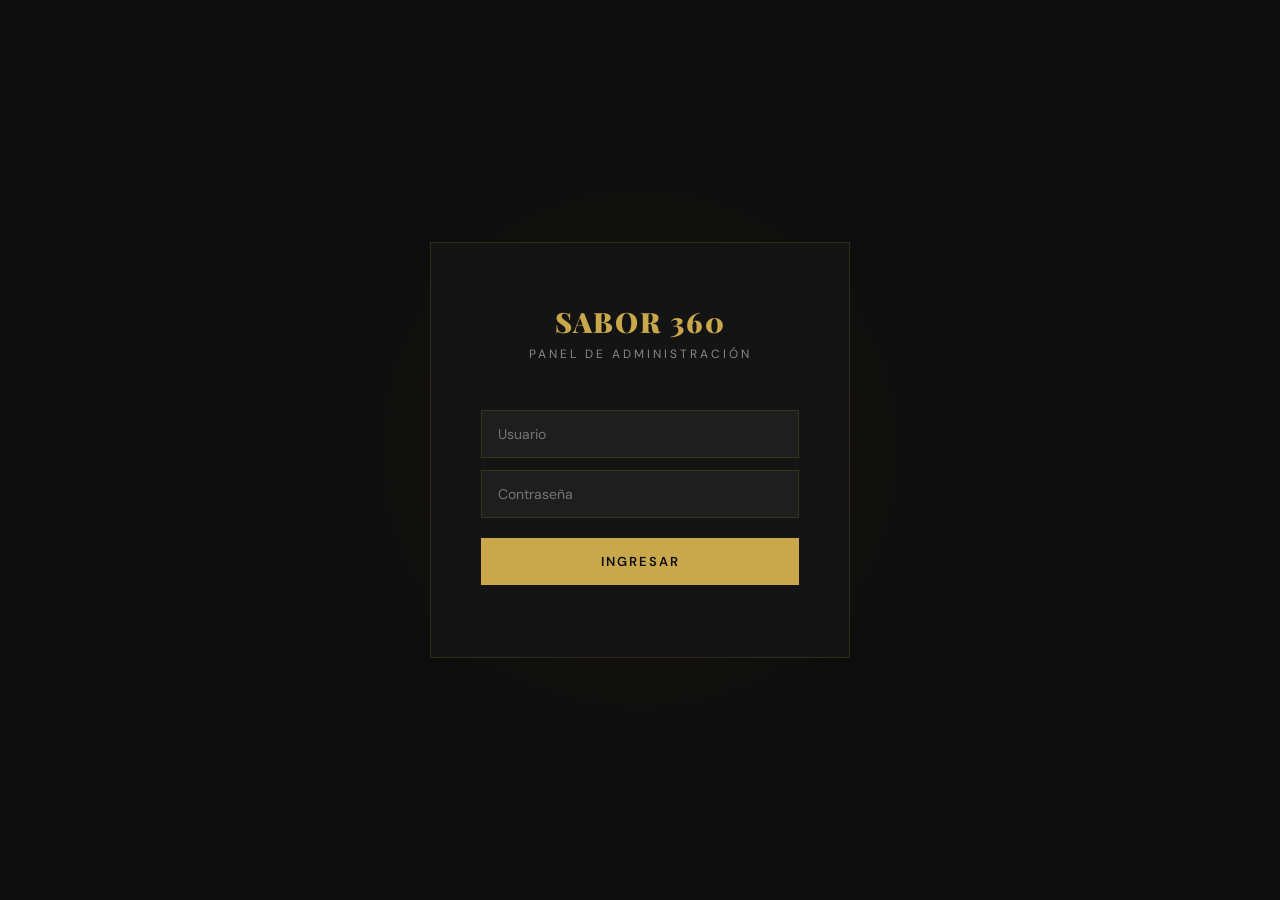
<file: admin.html>
<!DOCTYPE html>
<html lang="es">
<head>
<meta charset="UTF-8">
<meta name="viewport" content="width=device-width, initial-scale=1.0">
<title>Sabor 360 — Panel Admin</title>
<link href="https://fonts.googleapis.com/css2?family=Playfair+Display:wght@700;900&family=DM+Sans:wght@300;400;500;600&display=swap" rel="stylesheet">
<style>
  :root {
    --gold: #C9A84C;
    --gold-light: #E8C96A;
    --dark: #0D0D0D;
    --dark2: #141414;
    --dark3: #1E1E1E;
    --dark4: #2A2A2A;
    --text: #F0EDE8;
    --text-muted: #888;
    --red: #E05252;
    --green: #4CAF7D;
    --border: rgba(201,168,76,0.15);
  }

  * { margin: 0; padding: 0; box-sizing: border-box; }

  body {
    font-family: 'DM Sans', sans-serif;
    background: var(--dark);
    color: var(--text);
    min-height: 100vh;
  }

  /* LOGIN */
  #loginScreen {
    min-height: 100vh;
    display: flex;
    align-items: center;
    justify-content: center;
    background: var(--dark);
    position: relative;
    overflow: hidden;
  }

  #loginScreen::before {
    content: '';
    position: absolute;
    width: 600px; height: 600px;
    background: radial-gradient(circle, rgba(201,168,76,0.08) 0%, transparent 70%);
    top: 50%; left: 50%;
    transform: translate(-50%, -50%);
  }

  .login-box {
    background: var(--dark2);
    border: 1px solid var(--border);
    padding: 60px 50px;
    width: 420px;
    position: relative;
    z-index: 1;
  }

  .login-logo {
    font-family: 'Playfair Display', serif;
    font-size: 28px;
    font-weight: 900;
    color: var(--gold);
    letter-spacing: 2px;
    text-align: center;
    margin-bottom: 6px;
  }

  .login-sub {
    text-align: center;
    color: var(--text-muted);
    font-size: 12px;
    letter-spacing: 3px;
    text-transform: uppercase;
    margin-bottom: 48px;
  }

  .login-box input {
    width: 100%;
    background: var(--dark3);
    border: 1px solid var(--border);
    color: var(--text);
    padding: 14px 16px;
    font-family: 'DM Sans', sans-serif;
    font-size: 14px;
    margin-bottom: 12px;
    outline: none;
    transition: border-color 0.2s;
  }

  .login-box input:focus { border-color: var(--gold); }

  .btn-login {
    width: 100%;
    background: var(--gold);
    color: var(--dark);
    border: none;
    padding: 15px;
    font-family: 'DM Sans', sans-serif;
    font-size: 13px;
    font-weight: 600;
    letter-spacing: 2px;
    text-transform: uppercase;
    cursor: pointer;
    margin-top: 8px;
    transition: background 0.2s;
  }

  .btn-login:hover { background: var(--gold-light); }
  .login-error { color: var(--red); font-size: 13px; text-align: center; margin-top: 12px; }

  /* LAYOUT */
  #appScreen { display: none; min-height: 100vh; }

  .sidebar {
    position: fixed;
    left: 0; top: 0; bottom: 0;
    width: 240px;
    background: var(--dark2);
    border-right: 1px solid var(--border);
    display: flex;
    flex-direction: column;
    z-index: 100;
  }

  .sidebar-logo {
    padding: 32px 28px 24px;
    border-bottom: 1px solid var(--border);
  }

  .sidebar-logo .name {
    font-family: 'Playfair Display', serif;
    font-size: 20px;
    font-weight: 900;
    color: var(--gold);
    letter-spacing: 1px;
  }

  .sidebar-logo .role {
    font-size: 11px;
    color: var(--text-muted);
    letter-spacing: 2px;
    text-transform: uppercase;
    margin-top: 3px;
  }

  .sidebar-nav { flex: 1; padding: 24px 0; }

  .nav-item {
    display: flex;
    align-items: center;
    gap: 12px;
    padding: 12px 28px;
    color: var(--text-muted);
    cursor: pointer;
    font-size: 13px;
    font-weight: 500;
    transition: all 0.2s;
    border-left: 2px solid transparent;
  }

  .nav-item:hover { color: var(--text); background: rgba(255,255,255,0.03); }
  .nav-item.active { color: var(--gold); border-left-color: var(--gold); background: rgba(201,168,76,0.05); }

  .nav-item svg { flex-shrink: 0; }

  .sidebar-footer {
    padding: 20px 28px;
    border-top: 1px solid var(--border);
  }

  .btn-logout {
    width: 100%;
    background: transparent;
    border: 1px solid var(--border);
    color: var(--text-muted);
    padding: 10px;
    font-family: 'DM Sans', sans-serif;
    font-size: 12px;
    cursor: pointer;
    transition: all 0.2s;
    letter-spacing: 1px;
  }

  .btn-logout:hover { border-color: var(--red); color: var(--red); }

  .main-content {
    margin-left: 240px;
    padding: 40px;
    min-height: 100vh;
  }

  /* PANELS */
  .panel { display: none; }
  .panel.active { display: block; }

  .panel-header {
    margin-bottom: 36px;
    padding-bottom: 24px;
    border-bottom: 1px solid var(--border);
    display: flex;
    align-items: flex-start;
    justify-content: space-between;
  }

  .panel-title {
    font-family: 'Playfair Display', serif;
    font-size: 32px;
    font-weight: 700;
    color: var(--text);
  }

  .panel-subtitle { color: var(--text-muted); font-size: 13px; margin-top: 6px; }

  /* STATS */
  .stats-grid {
    display: grid;
    grid-template-columns: repeat(3, 1fr);
    gap: 20px;
    margin-bottom: 40px;
  }

  .stat-card {
    background: var(--dark2);
    border: 1px solid var(--border);
    padding: 28px;
  }

  .stat-num {
    font-family: 'Playfair Display', serif;
    font-size: 48px;
    font-weight: 700;
    color: var(--gold);
    line-height: 1;
  }

  .stat-label {
    color: var(--text-muted);
    font-size: 12px;
    letter-spacing: 2px;
    text-transform: uppercase;
    margin-top: 8px;
  }

  /* NOTICIAS LIST */
  .noticia-item {
    background: var(--dark2);
    border: 1px solid var(--border);
    padding: 20px 24px;
    margin-bottom: 12px;
    display: flex;
    align-items: center;
    gap: 20px;
    transition: border-color 0.2s;
  }

  .noticia-item:hover { border-color: rgba(201,168,76,0.3); }

  .noticia-img {
    width: 80px;
    height: 56px;
    object-fit: cover;
    flex-shrink: 0;
    background: var(--dark3);
  }

  .noticia-info { flex: 1; min-width: 0; }

  .noticia-cat {
    font-size: 10px;
    letter-spacing: 2px;
    text-transform: uppercase;
    color: var(--gold);
    margin-bottom: 4px;
  }

  .noticia-titulo {
    font-size: 14px;
    font-weight: 500;
    white-space: nowrap;
    overflow: hidden;
    text-overflow: ellipsis;
    margin-bottom: 4px;
  }

  .noticia-meta { font-size: 12px; color: var(--text-muted); }

  .noticia-actions { display: flex; gap: 8px; flex-shrink: 0; }

  .btn-order {
    padding: 8px 10px;
    background: rgba(255,255,255,0.05);
    color: var(--text-muted);
    border: 1px solid var(--border);
    cursor: pointer;
    font-size: 11px;
    transition: all 0.2s;
  }
  .btn-order:hover:not(:disabled) { background: rgba(255,255,255,0.1); color: var(--text); }
  .btn-order:disabled { opacity: 0.2; cursor: not-allowed; }

  .btn-edit, .btn-delete {
    padding: 8px 14px;
    border: none;
    cursor: pointer;
    font-family: 'DM Sans', sans-serif;
    font-size: 12px;
    font-weight: 500;
    transition: all 0.2s;
  }

  .btn-edit { background: rgba(201,168,76,0.1); color: var(--gold); border: 1px solid rgba(201,168,76,0.2); }
  .btn-edit:hover { background: rgba(201,168,76,0.2); }
  .btn-delete { background: rgba(224,82,82,0.1); color: var(--red); border: 1px solid rgba(224,82,82,0.2); }
  .btn-delete:hover { background: rgba(224,82,82,0.2); }

  /* FORM */
  .form-grid {
    display: grid;
    grid-template-columns: 1fr 1fr;
    gap: 20px;
  }

  .form-group { display: flex; flex-direction: column; gap: 8px; }
  .form-group.full { grid-column: 1 / -1; }

  .form-label {
    font-size: 11px;
    letter-spacing: 2px;
    text-transform: uppercase;
    color: var(--text-muted);
    font-weight: 500;
  }

  .form-input, .form-select, .form-textarea {
    background: var(--dark2);
    border: 1px solid var(--border);
    color: var(--text);
    padding: 12px 16px;
    font-family: 'DM Sans', sans-serif;
    font-size: 14px;
    outline: none;
    transition: border-color 0.2s;
    width: 100%;
  }

  .form-input:focus, .form-select:focus, .form-textarea:focus { border-color: var(--gold); }
  .form-select { cursor: pointer; }
  .form-select option { background: var(--dark2); }
  .form-textarea { resize: vertical; min-height: 120px; }

  .form-actions {
    margin-top: 32px;
    display: flex;
    gap: 12px;
  }

  .btn-primary {
    background: var(--gold);
    color: var(--dark);
    border: none;
    padding: 14px 32px;
    font-family: 'DM Sans', sans-serif;
    font-size: 13px;
    font-weight: 600;
    letter-spacing: 1px;
    cursor: pointer;
    transition: background 0.2s;
  }

  .btn-primary:hover { background: var(--gold-light); }
  .btn-primary:disabled { opacity: 0.5; cursor: not-allowed; }

  .btn-secondary {
    background: transparent;
    color: var(--text-muted);
    border: 1px solid var(--border);
    padding: 14px 24px;
    font-family: 'DM Sans', sans-serif;
    font-size: 13px;
    cursor: pointer;
    transition: all 0.2s;
  }

  .btn-secondary:hover { border-color: var(--text-muted); color: var(--text); }

  /* FOTO UPLOAD */
  .foto-upload-area {
    border: 2px dashed var(--border);
    padding: 32px;
    text-align: center;
    cursor: pointer;
    transition: border-color 0.2s;
    position: relative;
  }

  .foto-upload-area:hover { border-color: var(--gold); }
  .foto-upload-area input { position: absolute; inset: 0; opacity: 0; cursor: pointer; }
  .foto-upload-icon { color: var(--gold); margin-bottom: 8px; }
  .foto-upload-text { font-size: 13px; color: var(--text-muted); }
  .foto-preview { max-height: 160px; object-fit: cover; width: 100%; margin-top: 12px; display: none; }

  /* TOAST */
  #toast {
    position: fixed;
    bottom: 32px;
    right: 32px;
    background: var(--dark2);
    border: 1px solid var(--border);
    padding: 16px 24px;
    font-size: 14px;
    z-index: 9999;
    transform: translateY(100px);
    opacity: 0;
    transition: all 0.3s;
    max-width: 320px;
  }

  #toast.show { transform: translateY(0); opacity: 1; }
  #toast.success { border-color: var(--green); color: var(--green); }
  #toast.error { border-color: var(--red); color: var(--red); }

  /* DESTACADO TOGGLE */
  .toggle-wrap { display: flex; align-items: center; gap: 12px; }
  .toggle { position: relative; width: 44px; height: 24px; }
  .toggle input { opacity: 0; width: 0; height: 0; }
  .toggle-slider {
    position: absolute;
    inset: 0;
    background: var(--dark4);
    border: 1px solid var(--border);
    cursor: pointer;
    transition: 0.3s;
  }
  .toggle-slider:before {
    content: '';
    position: absolute;
    width: 16px; height: 16px;
    left: 3px; top: 3px;
    background: var(--text-muted);
    transition: 0.3s;
  }
  .toggle input:checked + .toggle-slider { background: rgba(201,168,76,0.2); border-color: var(--gold); }
  .toggle input:checked + .toggle-slider:before { transform: translateX(20px); background: var(--gold); }
  .toggle-label { font-size: 13px; color: var(--text-muted); }

  /* SPINNER */
  .spinner {
    display: inline-block;
    width: 14px; height: 14px;
    border: 2px solid rgba(13,13,13,0.3);
    border-top-color: var(--dark);
    border-radius: 50%;
    animation: spin 0.7s linear infinite;
    margin-right: 8px;
    vertical-align: middle;
  }

  @keyframes spin { to { transform: rotate(360deg); } }

  /* EMPTY STATE */
  .empty-state {
    text-align: center;
    padding: 80px 40px;
    color: var(--text-muted);
  }

  .empty-state svg { margin-bottom: 16px; opacity: 0.3; }
  .empty-state p { font-size: 14px; }

  /* NUEVA NOTICIA BTN */
  .btn-nueva {
    background: var(--gold);
    color: var(--dark);
    border: none;
    padding: 12px 24px;
    font-family: 'DM Sans', sans-serif;
    font-size: 13px;
    font-weight: 600;
    cursor: pointer;
    display: flex;
    align-items: center;
    gap: 8px;
    transition: background 0.2s;
  }

  .btn-nueva:hover { background: var(--gold-light); }

  .section-divider {
    height: 1px;
    background: var(--border);
    margin: 32px 0;
  }

  .form-section-title {
    font-family: 'Playfair Display', serif;
    font-size: 20px;
    font-weight: 700;
    margin-bottom: 24px;
    padding-bottom: 12px;
    border-bottom: 1px solid var(--border);
  }
</style>
</head>
<body>

<!-- LOGIN -->
<div id="loginScreen">
  <div class="login-box">
    <div class="login-logo">SABOR 360</div>
    <div class="login-sub">Panel de Administración</div>
    <input type="text" id="loginUser" placeholder="Usuario" />
    <input type="password" id="loginPass" placeholder="Contraseña" />
    <button class="btn-login" onclick="doLogin()">Ingresar</button>
    <div class="login-error" id="loginError"></div>
  </div>
</div>

<!-- APP -->
<div id="appScreen">
  <div class="sidebar">
    <div class="sidebar-logo">
      <div class="name">SABOR 360</div>
      <div class="role">Admin</div>
    </div>
    <nav class="sidebar-nav">
      <div class="nav-item active" onclick="showPanel('dashboard')">
        <svg width="16" height="16" fill="none" stroke="currentColor" stroke-width="2" viewBox="0 0 24 24"><rect x="3" y="3" width="7" height="7"/><rect x="14" y="3" width="7" height="7"/><rect x="3" y="14" width="7" height="7"/><rect x="14" y="14" width="7" height="7"/></svg>
        Dashboard
      </div>
      <div class="nav-item" onclick="showPanel('noticias')">
        <svg width="16" height="16" fill="none" stroke="currentColor" stroke-width="2" viewBox="0 0 24 24"><path d="M14 2H6a2 2 0 0 0-2 2v16a2 2 0 0 0 2 2h12a2 2 0 0 0 2-2V8z"/><polyline points="14 2 14 8 20 8"/><line x1="16" y1="13" x2="8" y2="13"/><line x1="16" y1="17" x2="8" y2="17"/></svg>
        Noticias
      </div>
      <div class="nav-item" onclick="showPanel('nueva')">
        <svg width="16" height="16" fill="none" stroke="currentColor" stroke-width="2" viewBox="0 0 24 24"><circle cx="12" cy="12" r="10"/><line x1="12" y1="8" x2="12" y2="16"/><line x1="8" y1="12" x2="16" y2="12"/></svg>
        Nueva Noticia
      </div>
    </nav>
    <div class="sidebar-footer">
      <button class="btn-logout" onclick="doLogout()">Cerrar Sesión</button>
    </div>
  </div>

  <div class="main-content">

    <!-- DASHBOARD -->
    <div class="panel active" id="panel-dashboard">
      <div class="panel-header">
        <div>
          <div class="panel-title">Dashboard</div>
          <div class="panel-subtitle">Resumen del portal Sabor 360</div>
        </div>
      </div>
      <div class="stats-grid">
        <div class="stat-card">
          <div class="stat-num" id="statTotal">—</div>
          <div class="stat-label">Noticias Totales</div>
        </div>
        <div class="stat-card">
          <div class="stat-num" id="statDestacadas">—</div>
          <div class="stat-label">Destacadas</div>
        </div>
        <div class="stat-card">
          <div class="stat-num" id="statCats">—</div>
          <div class="stat-label">Categorías</div>
        </div>
      </div>
      <div class="form-section-title">Últimas noticias</div>
      <div id="dashRecientes"></div>
    </div>

    <!-- NOTICIAS -->
    <div class="panel" id="panel-noticias">
      <div class="panel-header">
        <div>
          <div class="panel-title">Noticias</div>
          <div class="panel-subtitle">Gestiona todas las noticias del portal</div>
        </div>
        <button class="btn-nueva" onclick="showPanel('nueva')">
          <svg width="14" height="14" fill="none" stroke="currentColor" stroke-width="2.5" viewBox="0 0 24 24"><line x1="12" y1="5" x2="12" y2="19"/><line x1="5" y1="12" x2="19" y2="12"/></svg>
          Nueva Noticia
        </button>
      </div>
      <div id="noticiasList"></div>
    </div>

    <!-- NUEVA / EDITAR NOTICIA -->
    <div class="panel" id="panel-nueva">
      <div class="panel-header">
        <div>
          <div class="panel-title" id="formTitle">Nueva Noticia</div>
          <div class="panel-subtitle">Completa todos los campos para publicar</div>
        </div>
      </div>

      <input type="hidden" id="editId" value="">

      <div class="form-grid">
        <div class="form-group full">
          <label class="form-label">Título *</label>
          <input type="text" class="form-input" id="fTitulo" placeholder="Título de la noticia..." />
        </div>

        <div class="form-group">
          <label class="form-label">Categoría *</label>
          <select class="form-select" id="fCategoria">
          <option value="negocios">Negocios</option>
<option value="gestion">Gestión</option>
<option value="eventos">Eventos</option>
          </select>
        </div>

        <div class="form-group">
          <label class="form-label">Fecha *</label>
          <input type="text" class="form-input" id="fFecha" placeholder="25 de febrero de 2026" />
        </div>

        <div class="form-group">
          <label class="form-label">Autor</label>
          <input type="text" class="form-input" id="fAutor" value="Redacción Sabor 360" />
        </div>

        <div class="form-group">
          <label class="form-label">Destacar en slider</label>
          <div class="toggle-wrap" style="margin-top:4px">
            <label class="toggle">
              <input type="checkbox" id="fDestacado" checked>
              <span class="toggle-slider"></span>
            </label>
            <span class="toggle-label">Aparece en el slider principal</span>
          </div>
        </div>

        <div class="form-group full">
          <label class="form-label">Extracto / Resumen *</label>
          <textarea class="form-textarea" id="fExtracto" placeholder="Resumen corto de la noticia (máx 200 caracteres)..." style="min-height:80px"></textarea>
        </div>

        <div class="form-group full">
          <label class="form-label">Foto de portada</label>
          <div style="background:var(--dark3);border:1px solid var(--border);padding:20px;margin-bottom:12px">
            <div style="font-size:12px;color:var(--gold);font-weight:600;margin-bottom:12px;letter-spacing:1px">📁 CÓMO USAR GOOGLE DRIVE</div>
            <div style="font-size:12px;color:var(--text-muted);line-height:1.8">
              1. Sube la foto a Google Drive<br>
              2. Clic derecho → <strong style="color:var(--text)">"Compartir"</strong> → <strong style="color:var(--text)">"Cualquier persona con el enlace"</strong><br>
              3. Copia el enlace y pégalo abajo — el panel lo convierte automático ✓
            </div>
          </div>
          <input type="text" class="form-input" id="fImagenUrl" placeholder="Pega el enlace de Google Drive o cualquier URL de imagen..." oninput="procesarUrlFoto(this.value)">
          <div style="margin-top:12px">
            <img id="fotoPreview" style="max-height:180px;object-fit:cover;width:100%;display:none;border:1px solid var(--border)" alt="Preview">
            <div id="fotoStatus" style="font-size:12px;color:var(--text-muted);margin-top:6px"></div>
          </div>
        </div>

        <div class="form-group full">
          <label class="form-label">Cuerpo de la nota *</label>
          <div style="font-size:11px;color:var(--text-muted);margin-bottom:8px">Puedes usar etiquetas HTML: &lt;p&gt;, &lt;strong&gt;, &lt;em&gt;, &lt;h2&gt;, &lt;ul&gt;&lt;li&gt;</div>
          <textarea class="form-textarea" id="fCuerpo" placeholder="<p>Primer párrafo...</p>&#10;<p>Segundo párrafo...</p>" style="min-height:200px;font-family:monospace;font-size:13px"></textarea>
        </div>
      </div>

      <div class="form-actions">
        <button class="btn-primary" id="btnPublicar" onclick="publicarNoticia()">
          Publicar Noticia
        </button>
        <button class="btn-secondary" onclick="cancelarEdicion()">Cancelar</button>
      </div>

      <div style="margin-top:20px;font-size:12px;color:var(--text-muted)" id="statusMsg"></div>
    </div>

  </div>
</div>

<div id="toast"></div>

<script>
// ========================
// CONFIG — EDITAR ESTOS VALORES
// ========================
var GITHUB_USER = 'karensmtl';
var GITHUB_REPO = 'sabor360.tv';
var GITHUB_FILE = 'noticias.json';
var GITHUB_BRANCH = 'main';
var GITHUB_TOKEN = ''; // Se pide al iniciar sesión

var ADMIN_USER = 'sabor360';
var ADMIN_PASS = 'sabor2026';

  

// ========================
// LOGIN
// ========================
function doLogin() {
  var u = document.getElementById('loginUser').value.trim();
  var p = document.getElementById('loginPass').value.trim();
  var token = ''; // no pedimos token aquí, lo cargamos del localStorage

  if (u !== ADMIN_USER || p !== ADMIN_PASS) {
    document.getElementById('loginError').textContent = 'Usuario o contraseña incorrectos';
    return;
  }

  // Pedir token si no está guardado
  var savedToken = localStorage.getItem('gh_token');
  if (!savedToken) {
    savedToken = prompt('Ingresa el GitHub Token (ghp_...):\n(Solo se pide una vez)');
    if (!savedToken) return;
    localStorage.setItem('gh_token', savedToken);
  }

  GITHUB_TOKEN = savedToken;
  document.getElementById('loginScreen').style.display = 'none';
  document.getElementById('appScreen').style.display = 'block';
  cargarNoticias();
}

function doLogout() {
  document.getElementById('loginScreen').style.display = 'flex';
  document.getElementById('appScreen').style.display = 'none';
  GITHUB_TOKEN = '';
}

document.getElementById('loginPass').addEventListener('keydown', function(e) {
  if (e.key === 'Enter') doLogin();
});

// ========================
// NAVEGACIÓN
// ========================
function showPanel(name) {
  document.querySelectorAll('.panel').forEach(p => p.classList.remove('active'));
  document.querySelectorAll('.nav-item').forEach(n => n.classList.remove('active'));

  document.getElementById('panel-' + name).classList.add('active');

  var navMap = { dashboard: 0, noticias: 1, nueva: 2 };
  var items = document.querySelectorAll('.nav-item');
  if (navMap[name] !== undefined) items[navMap[name]].classList.add('active');

  if (name === 'nueva' && !document.getElementById('editId').value) {
    resetForm();
  }
}

// ========================
// DATOS
// ========================
var noticias = [];
var currentSha = '';

async function cargarNoticias() {
  try {
    var res = await fetch('https://api.github.com/repos/' + GITHUB_USER + '/' + GITHUB_REPO + '/contents/' + GITHUB_FILE + '?ref=' + GITHUB_BRANCH, {
      headers: { 'Authorization': 'token ' + GITHUB_TOKEN }
    });
    var data = await res.json();
    currentSha = data.sha;
    noticias = JSON.parse(atob(data.content.replace(/\n/g, '')));
    renderDashboard();
    renderNoticias();
  } catch(e) {
    showToast('Error cargando noticias: ' + e.message, 'error');
  }
}

async function guardarEnGitHub(noticiasActualizadas, mensaje) {
  var jsonString = JSON.stringify(noticiasActualizadas, null, 2);

  var contenido = btoa(
    new TextEncoder().encode(jsonString)
      .reduce((data, byte) => data + String.fromCharCode(byte), '')
  );

  var res = await fetch(
    'https://api.github.com/repos/' + GITHUB_USER + '/' + GITHUB_REPO + '/contents/' + GITHUB_FILE,
    {
      method: 'PUT',
      headers: {
        'Authorization': 'token ' + GITHUB_TOKEN,
        'Content-Type': 'application/json'
      },
      body: JSON.stringify({
        message: mensaje || 'Actualización de noticias',
        content: contenido,
        sha: currentSha,
        branch: GITHUB_BRANCH
      })
    }
  );

  var result = await res.json();

  if (result.content) {
    currentSha = result.content.sha;
  }

  return result;
}

// ========================
// DASHBOARD
// ========================
function renderDashboard() {
  document.getElementById('statTotal').textContent = noticias.length;
  document.getElementById('statDestacadas').textContent = noticias.filter(n => n.destacado).length;
  var cats = [...new Set(noticias.map(n => n.categoria))];
  document.getElementById('statCats').textContent = cats.length;

  var recientes = noticias.slice(0, 3);
  document.getElementById('dashRecientes').innerHTML = recientes.map((n, i) => noticiaItemHTML(n, i)).join('');
}

// ========================
// LISTA NOTICIAS
// ========================
function renderNoticias() {
  if (!noticias.length) {
    document.getElementById('noticiasList').innerHTML = '<div class="empty-state"><svg width="48" height="48" fill="none" stroke="currentColor" stroke-width="1" viewBox="0 0 24 24"><path d="M14 2H6a2 2 0 0 0-2 2v16a2 2 0 0 0 2 2h12a2 2 0 0 0 2-2V8z"/><polyline points="14 2 14 8 20 8"/></svg><p>No hay noticias todavía</p></div>';
    return;
  }
  document.getElementById('noticiasList').innerHTML = noticias.map((n, i) => noticiaItemHTML(n, i)).join('');
}

function noticiaItemHTML(n, index) {
  var total = noticias.length;
  return '<div class="noticia-item">' +
    '<img class="noticia-img" src="' + n.imagen + '" onerror="this.src=\'https://via.placeholder.com/80x56/1E1E1E/888?text=IMG\'">' +
    '<div class="noticia-info">' +
      '<div class="noticia-cat">' + n.categoriaLabel + (n.destacado ? ' · ⭐ Destacada' : '') + '</div>' +
      '<div class="noticia-titulo">' + n.titulo + '</div>' +
      '<div class="noticia-meta">' + n.fecha + ' — ' + n.autor + '</div>' +
    '</div>' +
    '<div class="noticia-actions">' +
      '<button class="btn-order" onclick="moverNoticia(' + index + ', -1)" ' + (index === 0 ? 'disabled' : '') + ' title="Subir">▲</button>' +
      '<button class="btn-order" onclick="moverNoticia(' + index + ', 1)" ' + (index === total - 1 ? 'disabled' : '') + ' title="Bajar">▼</button>' +
      '<button class="btn-edit" onclick="editarNoticia(' + n.id + ')">Editar</button>' +
      '<button class="btn-delete" onclick="eliminarNoticia(' + n.id + ')">Eliminar</button>' +
    '</div>' +
  '</div>';
}

async function moverNoticia(index, direccion) {
  var newIndex = index + direccion;
  if (newIndex < 0 || newIndex >= noticias.length) return;
  var temp = noticias[index];
  noticias[index] = noticias[newIndex];
  noticias[newIndex] = temp;
  try {
    await guardarEnGitHub(noticias, 'Reordenar noticias');
    renderDashboard();
    renderNoticias();
    showToast('Orden actualizado ✓', 'success');
  } catch(e) {
    showToast('Error al reordenar: ' + e.message, 'error');
  }
}

// ========================
// NUEVA NOTICIA
// ========================
function resetForm() {
  document.getElementById('editId').value = '';
  document.getElementById('formTitle').textContent = 'Nueva Noticia';
  document.getElementById('fTitulo').value = '';
  document.getElementById('fCategoria').value = 'negocios';
  document.getElementById('fFecha').value = fechaHoy();
  document.getElementById('fAutor').value = 'Redacción Sabor 360';
  document.getElementById('fDestacado').checked = true;
  document.getElementById('fExtracto').value = '';
  document.getElementById('fImagenUrl').value = '';
  document.getElementById('fCuerpo').value = '';
  document.getElementById('fotoPreview').style.display = 'none';
  document.getElementById('statusMsg').textContent = '';
}

function fechaHoy() {
  var meses = ['enero','febrero','marzo','abril','mayo','junio','julio','agosto','septiembre','octubre','noviembre','diciembre'];
  var d = new Date();
  return d.getDate() + ' de ' + meses[d.getMonth()] + ' de ' + d.getFullYear();
}

function editarNoticia(id) {
  var n = noticias.find(x => x.id === id);
  if (!n) return;
  document.getElementById('editId').value = id;
  document.getElementById('formTitle').textContent = 'Editar Noticia';
  document.getElementById('fTitulo').value = n.titulo;
  document.getElementById('fCategoria').value = n.categoria;
  document.getElementById('fFecha').value = n.fecha;
  document.getElementById('fAutor').value = n.autor;
  document.getElementById('fDestacado').checked = n.destacado;
  document.getElementById('fExtracto').value = n.extracto;
  document.getElementById('fImagenUrl').value = n.imagen;
  document.getElementById('fCuerpo').value = n.cuerpo;
  document.getElementById('fotoPreview').src = n.imagen;
  document.getElementById('fotoPreview').style.display = 'block';
  showPanel('nueva');
  document.querySelectorAll('.nav-item')[2].classList.add('active');
}

function cancelarEdicion() {
  resetForm();
  showPanel('noticias');
}

async function publicarNoticia() {
  var titulo = document.getElementById('fTitulo').value.trim();
  var extracto = document.getElementById('fExtracto').value.trim();
  var cuerpo = document.getElementById('fCuerpo').value.trim();
  var imagen = '';

  if (!titulo || !extracto || !cuerpo) {
    showToast('Completa los campos obligatorios (*)', 'error');
    return;
  }

  imagen = getUrlImagen();
  if (!imagen) imagen = 'https://images.unsplash.com/photo-1414235077428-338989a2e8c0?w=800&h=500&fit=crop';

  var categoria = document.getElementById('fCategoria').value;
  var catLabels = { negocios: 'Negocios', gestion: 'Gestión', contexto: 'Contexto', liderazgo: 'Liderazgo', eventos: 'Eventos', noticias: 'Noticias' };

  var btn = document.getElementById('btnPublicar');
  btn.disabled = true;
  btn.innerHTML = '<span class="spinner"></span>Publicando...';
  document.getElementById('statusMsg').textContent = 'Guardando en GitHub...';

  try {
    var editId = document.getElementById('editId').value;

    if (editId) {
      // EDITAR
      noticias = noticias.map(n => {
        if (n.id == editId) {
          return {
            ...n,
            titulo: titulo,
            extracto: extracto,
            cuerpo: cuerpo,
            imagen: imagen,
            categoria: categoria,
            categoriaLabel: catLabels[categoria],
            fecha: document.getElementById('fFecha').value,
            autor: document.getElementById('fAutor').value,
            destacado: document.getElementById('fDestacado').checked
          };
        }
        return n;
      });
      await guardarEnGitHub(noticias, 'Edición: ' + titulo);
      showToast('Noticia actualizada ✓', 'success');
    } else {
      // NUEVA
      var maxId = noticias.length ? Math.max(...noticias.map(n => n.id)) : 0;
      var nueva = {
        id: maxId + 1,
        categoria: categoria,
        categoriaLabel: catLabels[categoria],
        fecha: document.getElementById('fFecha').value,
        titulo: titulo,
        extracto: extracto,
        imagen: imagen,
        autor: document.getElementById('fAutor').value,
        destacado: document.getElementById('fDestacado').checked,
        cuerpo: cuerpo
      };
      noticias.unshift(nueva);
      await guardarEnGitHub(noticias, 'Nueva noticia: ' + titulo);
      showToast('Noticia publicada ✓ Aparece en el sitio en ~30s', 'success');
    }

    renderDashboard();
    renderNoticias();
    resetForm();
    showPanel('noticias');

  } catch(e) {
    showToast('Error al guardar: ' + e.message, 'error');
    document.getElementById('statusMsg').textContent = 'Error: ' + e.message;
  } finally {
    btn.disabled = false;
    btn.innerHTML = 'Publicar Noticia';
  }
}

async function eliminarNoticia(id) {
  var n = noticias.find(x => x.id === id);
  if (!n) return;
  if (!confirm('¿Eliminar "' + n.titulo + '"?\nEsta acción no se puede deshacer.')) return;

  try {
    noticias = noticias.filter(x => x.id !== id);
    await guardarEnGitHub(noticias, 'Eliminada: ' + n.titulo);
    renderDashboard();
    renderNoticias();
    showToast('Noticia eliminada', 'success');
  } catch(e) {
    showToast('Error al eliminar: ' + e.message, 'error');
  }
}

// ========================
// FOTO — GOOGLE DRIVE
// ========================
function procesarUrlFoto(url) {
  if (!url) {
    document.getElementById('fotoPreview').style.display = 'none';
    document.getElementById('fotoStatus').textContent = '';
    return;
  }

  var urlFinal = convertirUrlDrive(url);
  document.getElementById('fImagenUrl').dataset.urlFinal = urlFinal;

  var preview = document.getElementById('fotoPreview');
  preview.src = urlFinal;
  preview.style.display = 'block';
  preview.onerror = function() {
    document.getElementById('fotoStatus').textContent = '⚠ No se puede previsualizar. Verifica que el enlace sea público.';
    document.getElementById('fotoStatus').style.color = 'var(--red)';
  };
  preview.onload = function() {
    document.getElementById('fotoStatus').textContent = '✓ Imagen lista';
    document.getElementById('fotoStatus').style.color = 'var(--green)';
  };
}

function convertirUrlDrive(url) {
  // Convertir enlace de Google Drive a enlace directo
  var match = url.match(/\/d\/([a-zA-Z0-9_-]+)/);
  if (match) {
    return 'https://drive.google.com/uc?export=view&id=' + match[1];
  }
  // Si ya es URL directa, devolverla tal cual
  return url;
}

function getUrlImagen() {
  var input = document.getElementById('fImagenUrl');
  var urlFinal = input.dataset.urlFinal || input.value.trim();
  return urlFinal ? convertirUrlDrive(urlFinal) : '';
}

// ========================
// TOAST
// ========================
function showToast(msg, type) {
  var t = document.getElementById('toast');
  t.textContent = msg;
  t.className = 'show ' + (type || '');
  setTimeout(function() { t.className = ''; }, 3500);
}
</script>
</body>
</html>
</file>
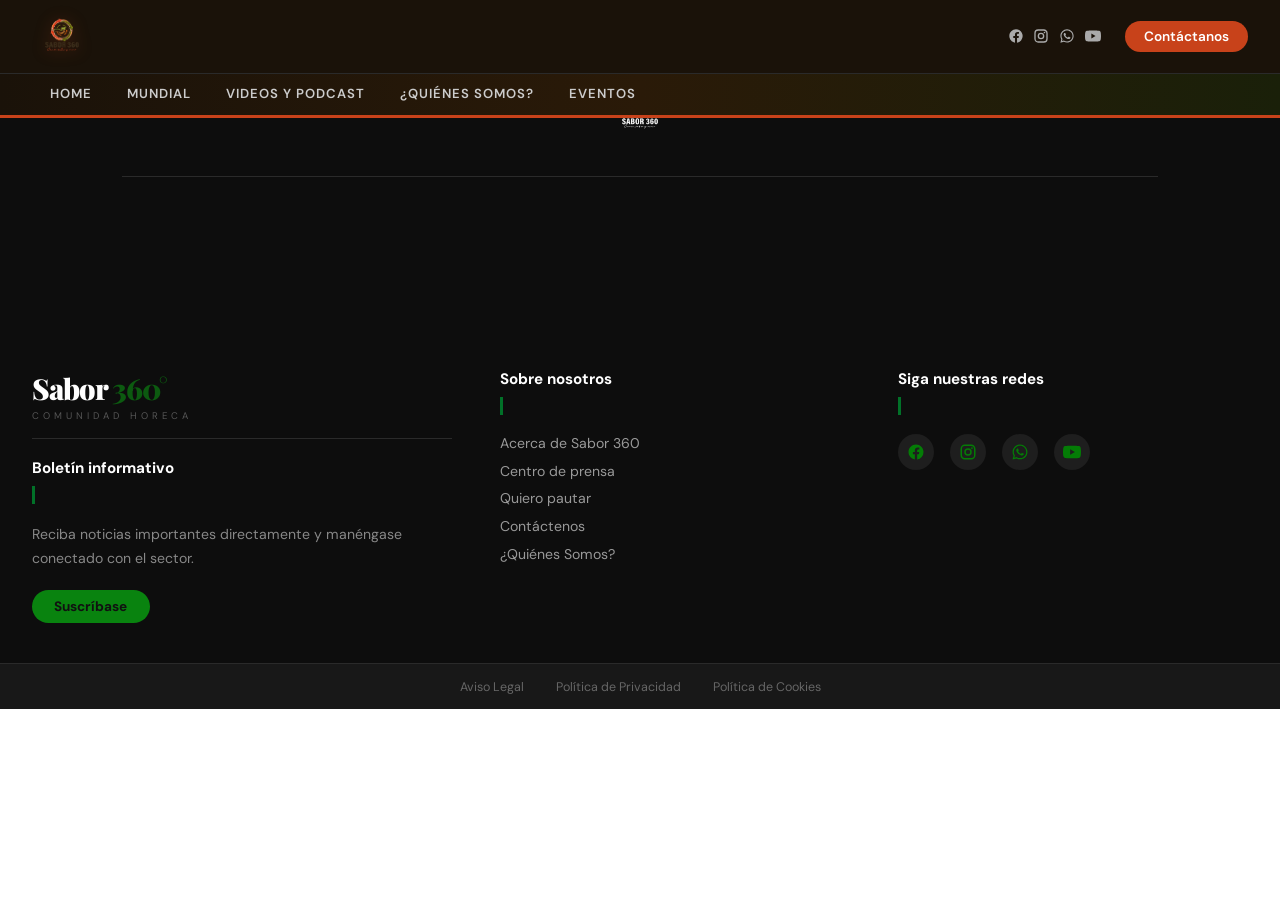
<file: post.html>
<!DOCTYPE html>
<html lang="es">
<head>
    <meta charset="UTF-8">
    <meta name="viewport" content="width=device-width, initial-scale=1.0">

    <title data-meta="title">Sabor 360 · Gastronomía Colombiana</title>
    <meta name="description" data-meta="description" content="Noticias gastronómicas y comunidad HORECA en Colombia.">
    <meta name="author" data-meta="author" content="Sabor 360">
    <meta name="keywords" content="gastronomía, Colombia, HORECA, restaurantes, chefs, noticias">
    <meta name="robots" content="index, follow, max-image-preview:large">
    <link rel="canonical" data-meta="canonical" href="https://sabor360.tv/">

    <meta property="og:site_name" content="Sabor 360">
    <meta property="og:locale" content="es_CO">
    <meta property="og:type" data-meta="og:type" content="website">
    <meta property="og:title" data-meta="og:title" content="Sabor 360">
    <meta property="og:description" data-meta="og:description" content="Noticias gastronómicas y comunidad HORECA en Colombia.">
    <meta property="og:url" data-meta="og:url" content="https://sabor360.tv/">
    <meta property="og:image" data-meta="og:image" content="https://sabor360.tv/img/logo.png">
    <meta property="og:image:alt" data-meta="og:image:alt" content="Sabor 360">
    <meta property="article:published_time" data-meta="article:published_time" content="">
    <meta property="article:author" data-meta="article:author" content="Sabor 360">
    <meta property="article:section" data-meta="article:section" content="">

    <meta name="twitter:card" content="summary_large_image">
    <meta name="twitter:site" content="@sabor360">
    <meta name="twitter:title" data-meta="twitter:title" content="Sabor 360">
    <meta name="twitter:description" data-meta="twitter:description" content="Noticias gastronómicas y comunidad HORECA en Colombia.">
    <meta name="twitter:image" data-meta="twitter:image" content="https://sabor360.tv/img/logo.png">

    <link rel="preconnect" href="https://fonts.googleapis.com">
    <link rel="preconnect" href="https://sabor360.tv">
    <link href="https://fonts.googleapis.com/css2?family=Playfair+Display:wght@700;900&family=Source+Serif+4:wght@300;400;600&family=DM+Sans:wght@400;500;600;700&display=swap" rel="stylesheet">

    <link rel="stylesheet" href="/css/main.css">
    <link rel="stylesheet" href="/post.css">

    <script type="application/ld+json" data-meta="jsonld">
    {
        "@context": "https://schema.org",
        "@type": "WebSite",
        "name": "Sabor 360",
        "url": "https://sabor360.tv/"
    }
    </script>
</head>
<body data-page="post">

<div data-partial="header"></div>

<main id="postApp" class="post"></main>

<section class="featured" aria-label="Artículos relacionados">
    <div class="featured__inner">
        <div class="featured__brand">
            <img src="/img/logo.png" alt="Sabor 360" class="featured__brand-logo">
        </div>
        <div class="featured__grid" id="postFeatured"></div>
    </div>
</section>

<div data-partial="footer"></div>

<script type="module" src="/js/main.js"></script>
<script src="/post.js"></script>
</body>
</html>
</file>
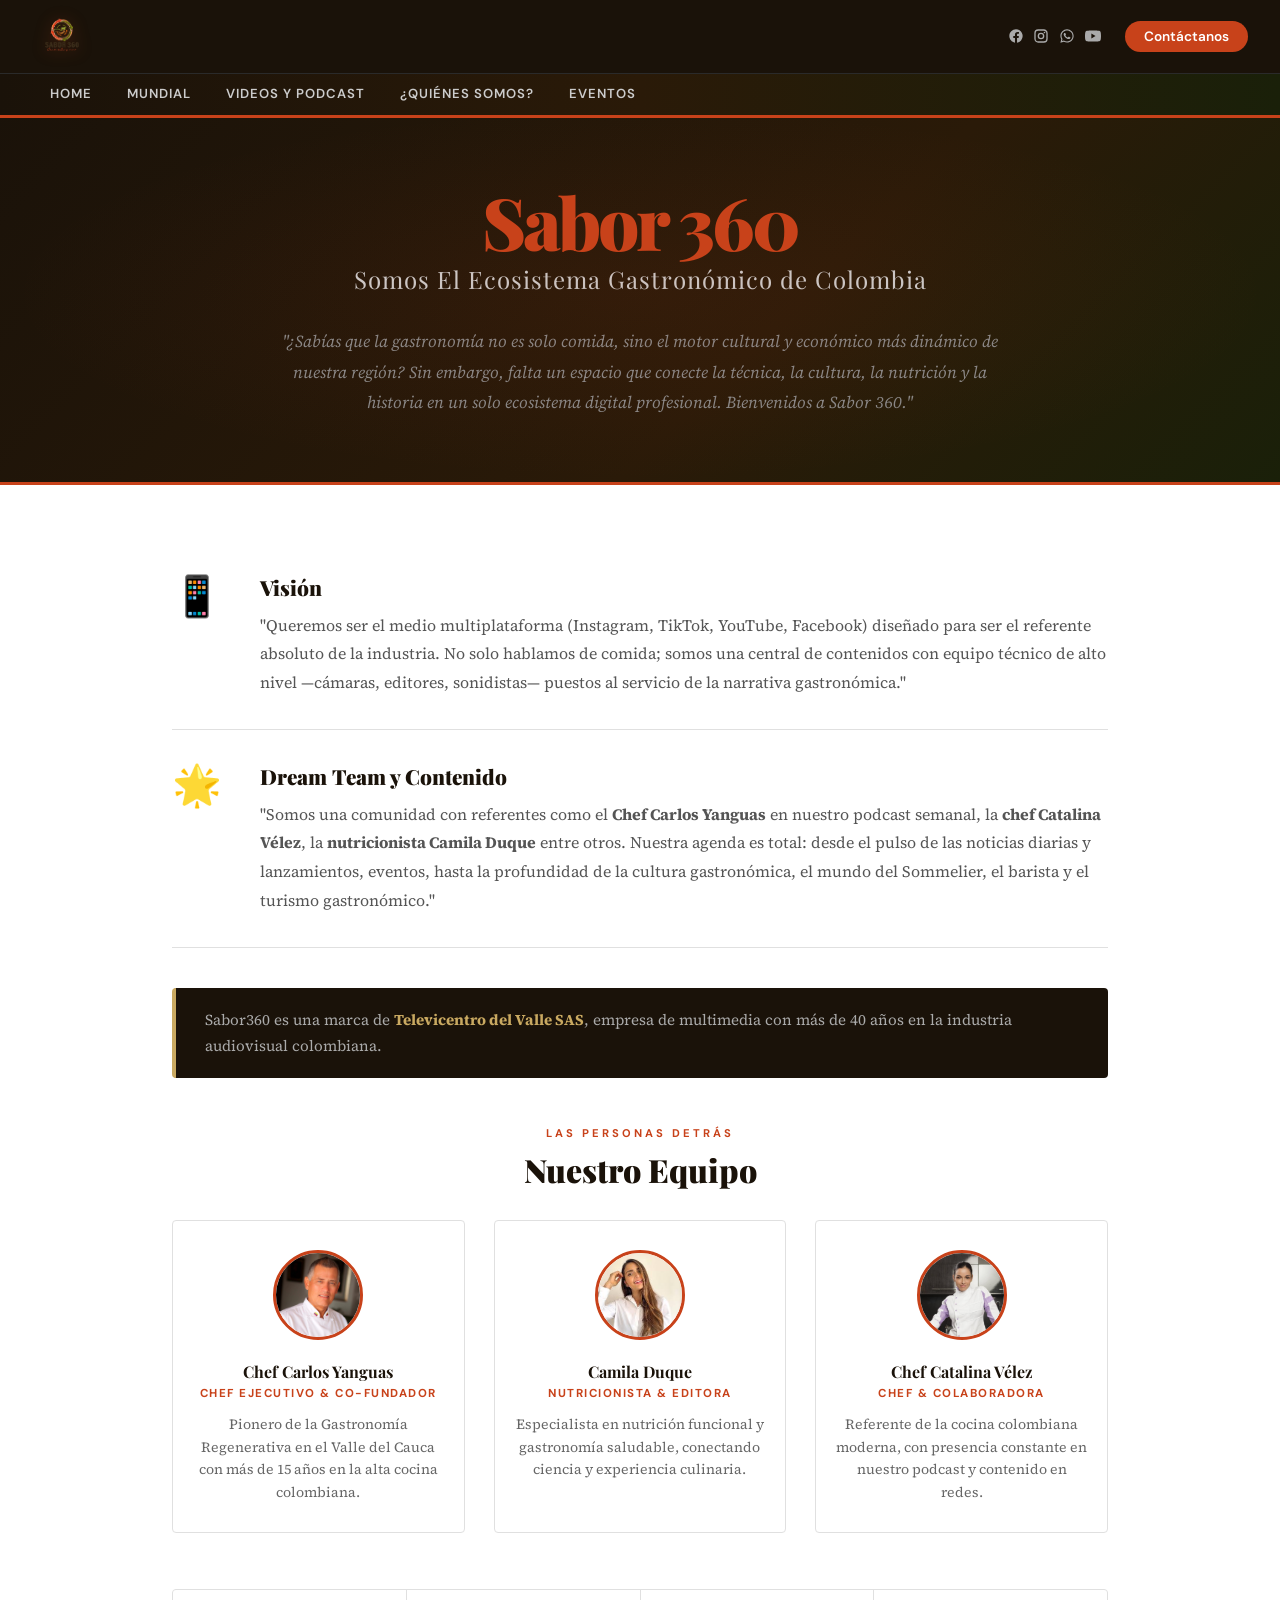
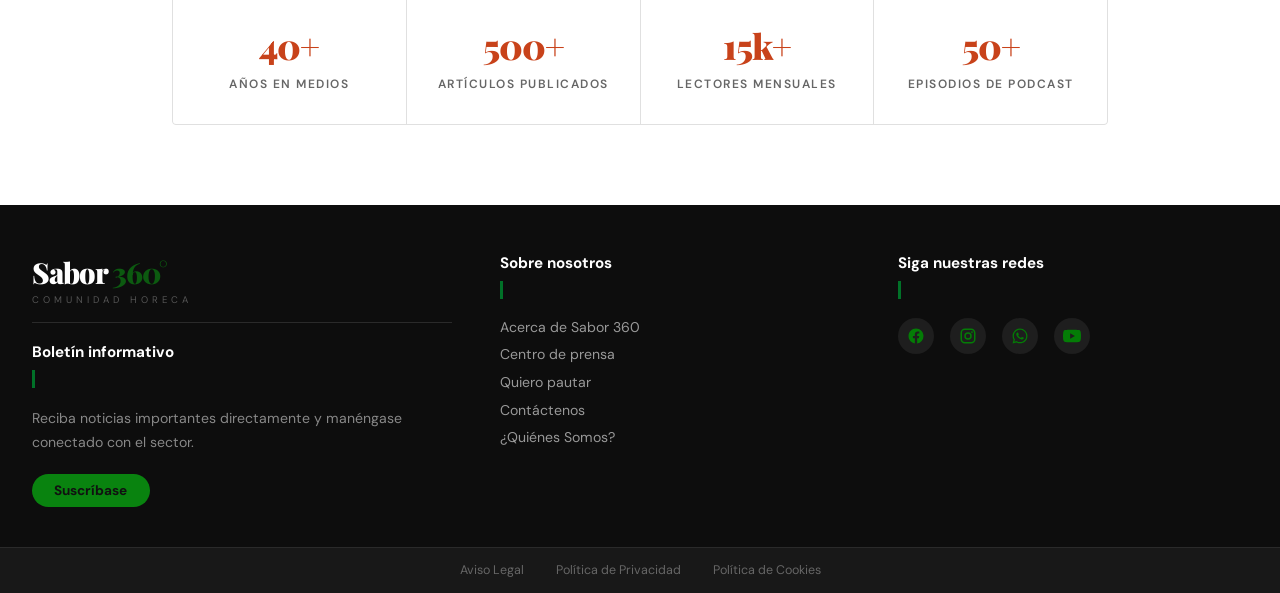
<file: quienes.html>
<!DOCTYPE html>
<html lang="es">
<head>
    <meta charset="UTF-8">
    <meta name="viewport" content="width=device-width, initial-scale=1.0">
    <title>¿Quiénes Somos? · Sabor 360</title>
    <meta name="description" content="Sabor 360 es el ecosistema gastronómico de Colombia: periodismo, podcast y contenido audiovisual HORECA. Marca de Televicentro del Valle SAS.">
    <meta name="author" content="Sabor 360">
    <meta name="robots" content="index, follow">
    <link rel="canonical" href="https://sabor360.tv/quienes">

    <meta property="og:site_name" content="Sabor 360">
    <meta property="og:locale" content="es_CO">
    <meta property="og:type" content="website">
    <meta property="og:title" content="¿Quiénes Somos? · Sabor 360">
    <meta property="og:description" content="El ecosistema gastronómico de Colombia: periodismo, podcast y contenido HORECA.">
    <meta property="og:url" content="https://sabor360.tv/quienes">
    <meta property="og:image" content="https://sabor360.tv/img/logo.png">

    <meta name="twitter:card" content="summary_large_image">
    <meta name="twitter:title" content="¿Quiénes Somos? · Sabor 360">
    <meta name="twitter:description" content="El ecosistema gastronómico de Colombia.">
    <meta name="twitter:image" content="https://sabor360.tv/img/logo.png">

    <link rel="preconnect" href="https://fonts.googleapis.com">
    <link href="https://fonts.googleapis.com/css2?family=Playfair+Display:wght@700;900&family=Source+Serif+4:wght@300;400;600&family=DM+Sans:wght@400;500;600&display=swap" rel="stylesheet">
    <link rel="stylesheet" href="/css/main.css">
    <style>
        #page-quienes { display: block !important; }
    </style>
</head>
<body data-page="quienes">

<div data-partial="header"></div>

<div id="page-quienes">
    <div class="qs-hero-section">
        <h1>Sabor 360</h1>
        <h2>Somos El Ecosistema Gastron&oacute;mico de Colombia</h2>
        <p class="qs-hero-quote">"&iquest;Sab&iacute;as que la gastronom&iacute;a no es solo comida, sino el motor cultural y econ&oacute;mico m&aacute;s din&aacute;mico de nuestra regi&oacute;n? Sin embargo, falta un espacio que conecte la t&eacute;cnica, la cultura, la nutrici&oacute;n y la historia en un solo ecosistema digital profesional. Bienvenidos a Sabor 360."</p>
    </div>

    <div class="qs-body">
        <div class="qs-block">
            <div class="qs-block-icon">&#128241;</div>
            <div class="qs-block-text">
                <h3>Visi&oacute;n</h3>
                <p>"Queremos ser el medio multiplataforma (Instagram, TikTok, YouTube, Facebook) dise&ntilde;ado para ser el referente absoluto de la industria. No solo hablamos de comida; somos una central de contenidos con equipo t&eacute;cnico de alto nivel &mdash;c&aacute;maras, editores, sonidistas&mdash; puestos al servicio de la narrativa gastron&oacute;mica."</p>
            </div>
        </div>

        <div class="qs-block">
            <div class="qs-block-icon">&#127775;</div>
            <div class="qs-block-text">
                <h3>Dream Team y Contenido</h3>
                <p>"Somos una comunidad con referentes como el <strong>Chef Carlos Yanguas</strong> en nuestro podcast semanal, la <strong>chef Catalina V&eacute;lez</strong>, la <strong>nutricionista Camila Duque</strong> entre otros. Nuestra agenda es total: desde el pulso de las noticias diarias y lanzamientos, eventos, hasta la profundidad de la cultura gastron&oacute;mica, el mundo del Sommelier, el barista y el turismo gastron&oacute;mico."</p>
            </div>
        </div>

        <div class="qs-brand-note">
            <p>Sabor360 es una marca de <strong>Televicentro del Valle SAS</strong>, empresa de multimedia con m&aacute;s de 40 a&ntilde;os en la industria audiovisual colombiana.</p>
        </div>

        <div class="qs-team-title">
            <span class="qs-overline">Las personas detr&aacute;s</span>
            <h3>Nuestro Equipo</h3>
        </div>
        <div class="qs-team-grid">
            <div class="qs-team-card">
                <img src="img/chef.jpg" alt="Chef Carlos Yanguas">
                <h4>Chef Carlos Yanguas</h4>
                <span class="qs-role">Chef Ejecutivo &amp; Co-fundador</span>
                <p>Pionero de la Gastronom&iacute;a Regenerativa en el Valle del Cauca con m&aacute;s de 15 a&ntilde;os en la alta cocina colombiana.</p>
            </div>
            <div class="qs-team-card">
                <img src="img/mujer.jpg" alt="Camila Duque">
                <h4>Camila Duque</h4>
                <span class="qs-role">Nutricionista &amp; Editora</span>
                <p>Especialista en nutrici&oacute;n funcional y gastronom&iacute;a saludable, conectando ciencia y experiencia culinaria.</p>
            </div>
            <div class="qs-team-card">
                <img src="img/mujerchef.jpeg" alt="Catalina Velez">
                <h4>Chef Catalina V&eacute;lez</h4>
                <span class="qs-role">Chef &amp; Colaboradora</span>
                <p>Referente de la cocina colombiana moderna, con presencia constante en nuestro podcast y contenido en redes.</p>
            </div>
        </div>

        <div class="qs-cifras">
            <div><span class="qs-num">40+</span><span class="qs-label">A&ntilde;os en medios</span></div>
            <div><span class="qs-num">500+</span><span class="qs-label">Art&iacute;culos publicados</span></div>
            <div><span class="qs-num">15k+</span><span class="qs-label">Lectores mensuales</span></div>
            <div><span class="qs-num">50+</span><span class="qs-label">Episodios de podcast</span></div>
        </div>
    </div>
</div>

<div data-partial="footer"></div>

<script type="module" src="/js/main.js"></script>
</body>
</html>
</file>
<file: css/main.css>
/* ========================
   Sabor 360 · Main stylesheet
   Orden de carga idéntico al monolito original
======================== */

@import url('base/reset.css');

@import url('components/header.css');
@import url('layout/page.css');
@import url('components/date-bar.css');
@import url('components/slider.css');
@import url('components/ticker.css');
@import url('components/section-header.css');
@import url('components/news-grid.css');
@import url('components/share-bar.css');
@import url('components/sidebar.css');
@import url('pages/article.css');
@import url('components/footer.css');
@import url('components/page-hero.css');
@import url('components/tabs.css');
@import url('pages/video.css');
@import url('pages/podcast.css');
@import url('pages/quienes.css');

@import url('base/responsive.css');
</file>
<file: post.css>
/* ========================
   POST · estilo editorial / vanguardista
   BEM: .post, .post__hero, .post__body, .featured…
======================== */

:root {
    --post-ink: #1a1209;
    --post-ink-soft: #2a2418;
    --post-mute: #8a8275;
    --post-line: #e6e2d8;
    --post-bg: #fff;
    --post-accent: #c8421a;
    --post-dark: #0d0d0d;
    --post-read-width: 720px;
    --post-wide-width: 1100px;
    --post-header-h: 105px;
}

.post,
.post *,
.featured,
.featured * {
    box-sizing: border-box;
}

/* ========================
   POST WRAPPER
======================== */
.post {
    display: block;
    width: 100%;
    margin: 0;
    padding: 0;
    background: var(--post-bg);
    color: var(--post-ink);
    font-family: 'Source Serif 4', Georgia, serif;
}

/* ========================
   HERO
======================== */
.post__hero {
    position: relative;
    width: 100%;
    min-height: 78vh;
    background: var(--post-dark);
    overflow: hidden;
    isolation: isolate;
}

.post__hero-figure {
    position: absolute;
    inset: 0;
    margin: 0;
    width: 100%;
    height: 100%;
    z-index: 0;
}

.post__hero-img {
    width: 100%;
    height: 100%;
    object-fit: cover;
    display: block;
    opacity: 0.78;
}

.post__hero-overlay {
    position: absolute;
    inset: 0;
    background: linear-gradient(180deg,
        rgba(13,13,13,0.15) 0%,
        rgba(13,13,13,0.45) 55%,
        rgba(13,13,13,0.95) 100%);
    pointer-events: none;
    z-index: 1;
}

.post__hero-content {
    position: relative;
    z-index: 2;
    width: 100%;
    max-width: var(--post-wide-width);
    margin: 0 auto;
    padding: var(--post-header-h) 2rem 3.5rem;
    min-height: 78vh;
    display: flex;
    flex-direction: column;
    justify-content: flex-end;
    color: #fff;
}

.post__category {
    display: inline-block;
    align-self: flex-start;
    font-family: 'DM Sans', sans-serif;
    font-size: 0.72rem;
    font-weight: 700;
    letter-spacing: 3px;
    text-transform: uppercase;
    color: #fff;
    background: var(--post-accent);
    padding: 0.5rem 0.95rem;
    margin: 0 0 1.5rem;
}

.post__title {
    font-family: 'Playfair Display', Georgia, serif;
    font-size: clamp(2rem, 5.5vw, 4rem);
    font-weight: 900;
    line-height: 1.02;
    letter-spacing: -0.015em;
    color: #fff;
    margin: 0;
    max-width: 18ch;
}

/* ========================
   META BAR
======================== */
.post__meta {
    width: 100%;
    max-width: var(--post-wide-width);
    margin: 0 auto;
    padding: 1.75rem 2rem;
    display: flex;
    align-items: center;
    justify-content: space-between;
    gap: 2rem;
    border-bottom: 1px solid var(--post-line);
    flex-wrap: wrap;
}

.post__byline {
    display: flex;
    align-items: center;
    gap: 0.75rem;
    font-family: 'DM Sans', sans-serif;
    font-size: 0.72rem;
    font-weight: 600;
    letter-spacing: 2px;
    text-transform: uppercase;
    color: var(--post-mute);
}

.post__byline::before {
    content: '';
    display: inline-block;
    width: 32px;
    height: 2px;
    background: var(--post-accent);
}

.post__byline strong {
    color: var(--post-ink);
    font-weight: 700;
}

/* ========================
   SHARE
======================== */
.post__share {
    display: flex;
    align-items: center;
    gap: 0.6rem;
}

.post__share-label {
    font-family: 'DM Sans', sans-serif;
    font-size: 0.66rem;
    font-weight: 700;
    letter-spacing: 2.5px;
    text-transform: uppercase;
    color: var(--post-mute);
    margin-right: 0.4rem;
}

.post__share-btn {
    display: inline-flex;
    align-items: center;
    justify-content: center;
    width: 38px;
    height: 38px;
    border: 1px solid var(--post-ink);
    background: transparent;
    color: var(--post-ink);
    text-decoration: none;
    transition: all .25s ease;
}

.post__share-btn:hover { transform: translateY(-2px); }

.post__share-btn svg {
    width: 16px;
    height: 16px;
    color: currentColor;
}

.post__share-btn--fb:hover { background: #1877f2; border-color: #1877f2; color: #fff; }
.post__share-btn--wa:hover { background: #25d366; border-color: #25d366; color: #fff; }
.post__share-btn--x:hover  { background: #000;     border-color: #000;     color: #fff; }

/* ========================
   BODY (columna de lectura)
   Mínimo override: respeta los estilos del CMS
======================== */
.post__body {
    width: 100%;
    max-width: var(--post-read-width);
    margin: 0 auto;
    padding: 3.5rem 1.5rem 5rem;
    font-family: 'Source Serif 4', Georgia, serif;
    font-size: 1.18rem;
    line-height: 1.78;
    color: var(--post-ink-soft);
}

/* Lead — el subtítulo entra al cuerpo como entradilla */
.post__lead {
    font-family: 'Source Serif 4', Georgia, serif;
    font-size: clamp(1.15rem, 1.8vw, 1.45rem);
    font-style: italic;
    font-weight: 300;
    line-height: 1.5;
    color: var(--post-ink);
    margin: 0 0 2.25rem;
    padding: 0 0 1.75rem;
    border-bottom: 1px solid var(--post-line);
}

/* Drop cap solo en el primer párrafo del contenido inyectado */
.post__body > p:not(.post__lead):first-of-type::first-letter,
.post__lead + p::first-letter {
    font-family: 'Playfair Display', Georgia, serif;
    float: left;
    font-size: 5rem;
    line-height: 0.85;
    font-weight: 900;
    padding: 0.45rem 0.7rem 0 0;
    color: var(--post-accent);
}

/* Imágenes inyectadas: solo límites de seguridad, sin override de estilos */
.post__body img {
    max-width: 100%;
    max-height: 80vh;
    height: auto;
    width: auto;
}

/* Iframes (YouTube etc.) responsive */
.post__body iframe {
    max-width: 100%;
}
.post__body iframe[src*="youtube.com"],
.post__body iframe[src*="youtu.be"] {
    width: 100%;
    aspect-ratio: 16 / 9;
    height: auto;
    border: 0;
}

/* Links: solo color de marca, no fuerzo subrayado */
.post__body a {
    color: var(--post-accent);
}

/* ========================
   FEATURED POSTS
======================== */
.featured {
    width: 100%;
    background: var(--post-dark);
    color: #fff;
    padding: 5rem 0 6rem;
}

.featured__inner {
    max-width: var(--post-wide-width);
    margin: 0 auto;
    padding: 0 2rem;
}

.featured__brand {
    display: flex;
    align-items: center;
    justify-content: center;
    margin-bottom: 3rem;
    padding-bottom: 2rem;
    border-bottom: 1px solid rgba(255,255,255,0.12);
}

.featured__brand-logo {
    height: 64px;
    width: auto;
    display: block;
    filter: brightness(0) invert(1);
    opacity: 0.95;
}

@media (max-width: 768px) {
    .featured__brand { margin-bottom: 2.25rem; padding-bottom: 1.5rem; }
    .featured__brand-logo { height: 52px; }
}

.featured__grid {
    display: grid;
    grid-template-columns: repeat(4, 1fr);
    gap: 2rem;
}

.featured__card {
    display: flex;
    flex-direction: column;
    text-decoration: none;
    color: #fff;
    background: transparent;
    border-top: 2px solid rgba(255,255,255,0.12);
    padding-top: 1.25rem;
    transition: border-color .3s ease;
}

.featured__card:hover { border-top-color: var(--post-accent); }

.featured__card-img {
    width: 100%;
    aspect-ratio: 4/3;
    object-fit: cover;
    display: block;
    margin-bottom: 1rem;
    transition: opacity .3s;
}
.featured__card:hover .featured__card-img { opacity: 0.85; }

.featured__card-body {
    display: flex;
    flex-direction: column;
    gap: 0.6rem;
}

.featured__card-cat {
    font-family: 'DM Sans', sans-serif;
    font-size: 0.65rem;
    font-weight: 700;
    letter-spacing: 2px;
    text-transform: uppercase;
    color: var(--post-accent);
}

.featured__card-title {
    font-family: 'Playfair Display', Georgia, serif;
    font-size: 1.15rem;
    line-height: 1.25;
    font-weight: 900;
    color: #fff;
    margin: 0;
    letter-spacing: -0.005em;
}

.featured__card-date {
    font-family: 'DM Sans', sans-serif;
    font-size: 0.7rem;
    color: rgba(255,255,255,0.5);
    letter-spacing: 1px;
    text-transform: uppercase;
}

/* ========================
   RESPONSIVE
======================== */
@media (max-width: 1024px) {
    .featured__grid { grid-template-columns: repeat(3, 1fr); gap: 1.5rem; }
    .featured__grid .featured__card:nth-child(4) { display: none; }
}

@media (max-width: 768px) {
    :root { --post-header-h: 95px; }

    .post__hero { min-height: 58vh; }
    .post__hero-content {
        min-height: 58vh;
        padding: var(--post-header-h) 1.25rem 2rem;
    }
    .post__category {
        font-size: 0.62rem;
        padding: 0.35rem 0.7rem;
        letter-spacing: 2px;
        margin-bottom: 1rem;
    }
    .post__title {
        font-size: clamp(1.5rem, 6.5vw, 2rem);
        max-width: 100%;
        line-height: 1.1;
    }

    .post__meta {
        padding: 1.1rem 1.25rem;
        flex-direction: column;
        align-items: flex-start;
        gap: 1rem;
    }
    .post__share { width: 100%; }

    .post__body {
        padding: 2.25rem 1.25rem 3.5rem;
        font-size: 1.06rem;
        line-height: 1.7;
    }
    .post__lead {
        font-size: 1.1rem;
        margin-bottom: 1.75rem;
        padding-bottom: 1.25rem;
    }
    .post__body > p:not(.post__lead):first-of-type::first-letter,
    .post__lead + p::first-letter {
        font-size: 3.6rem;
        padding: 0.3rem 0.55rem 0 0;
    }

    .featured { padding: 4rem 0 4.5rem; }
    .featured__inner { padding: 0 1.25rem; }
    .featured__grid {
        grid-template-columns: repeat(2, 1fr);
        gap: 1.5rem;
    }
    .featured__grid .featured__card:nth-child(4) { display: flex; }
}

@media (max-width: 480px) {
    :root { --post-header-h: 90px; }
    .post__hero { min-height: 52vh; }
    .post__hero-content { min-height: 52vh; }
    .post__title { font-size: clamp(1.4rem, 7vw, 1.8rem); }
    .featured__grid { grid-template-columns: 1fr; gap: 2rem; }
}
</file>
